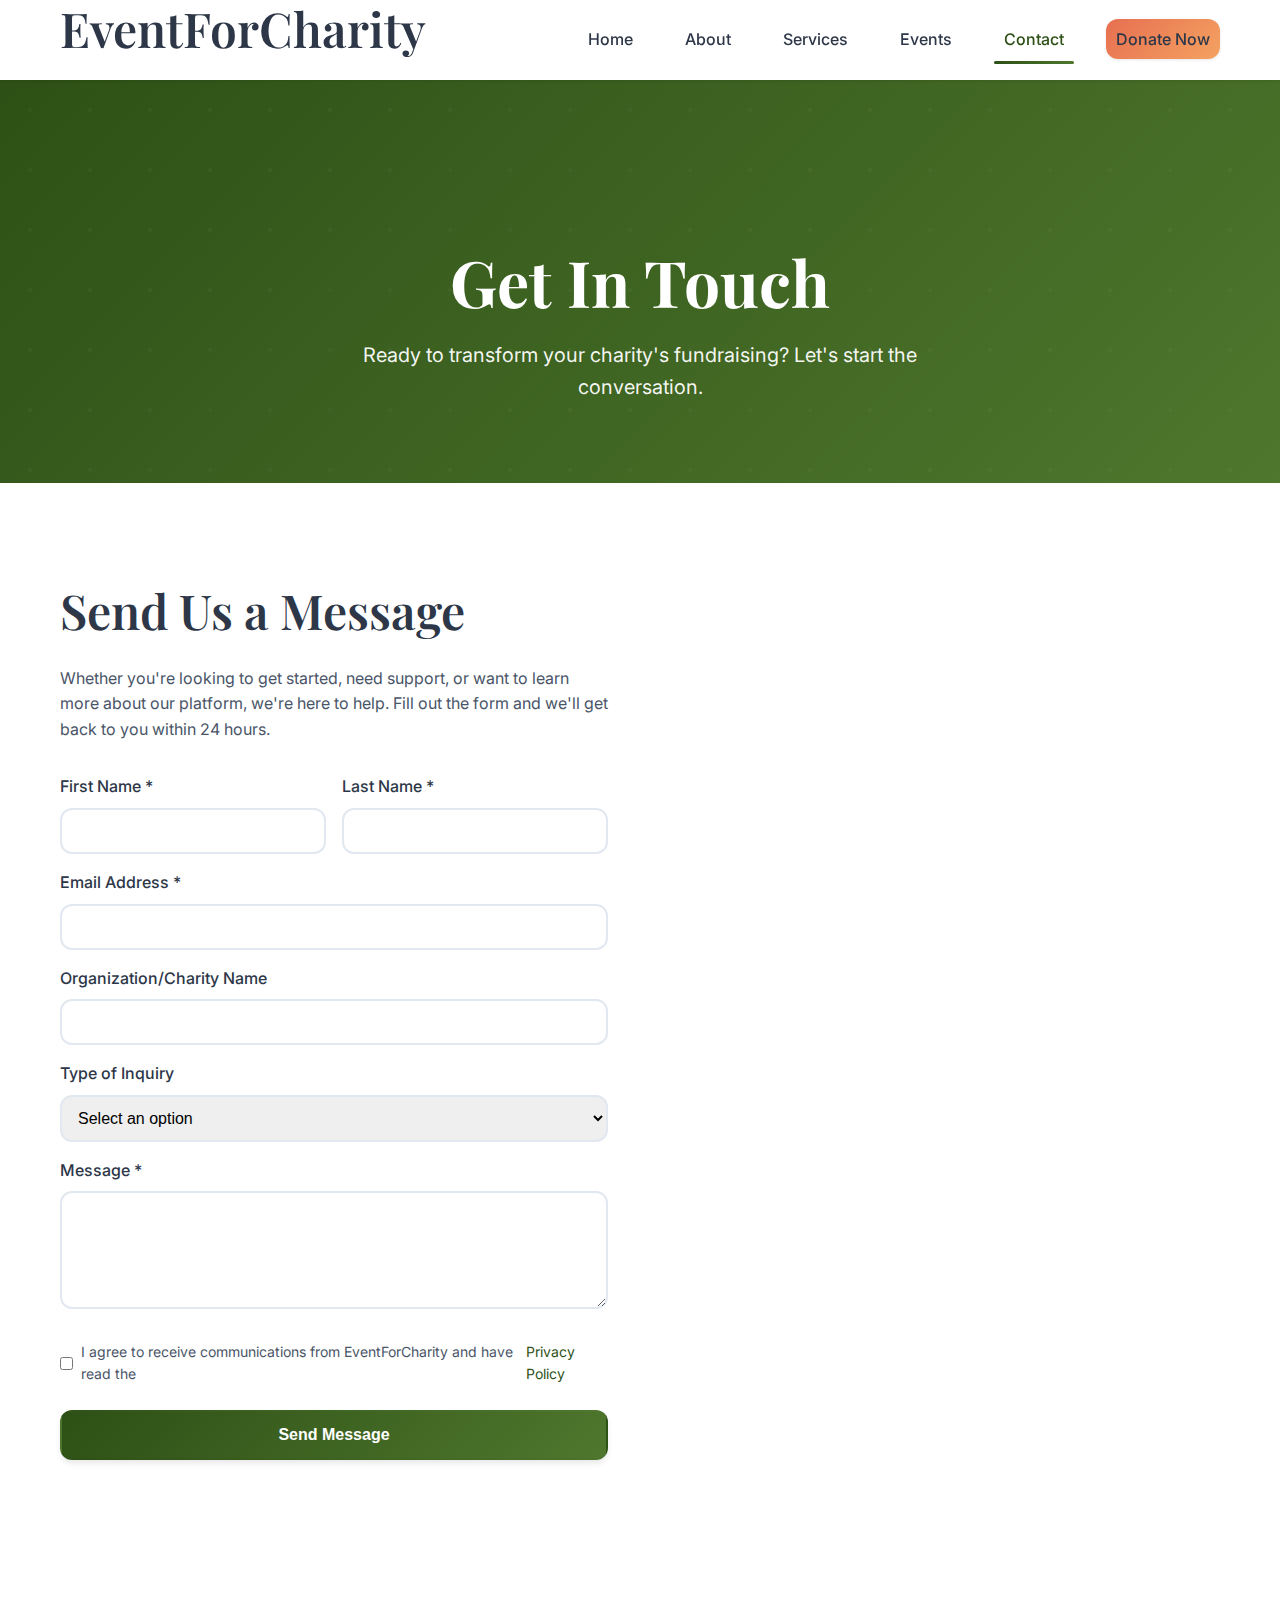
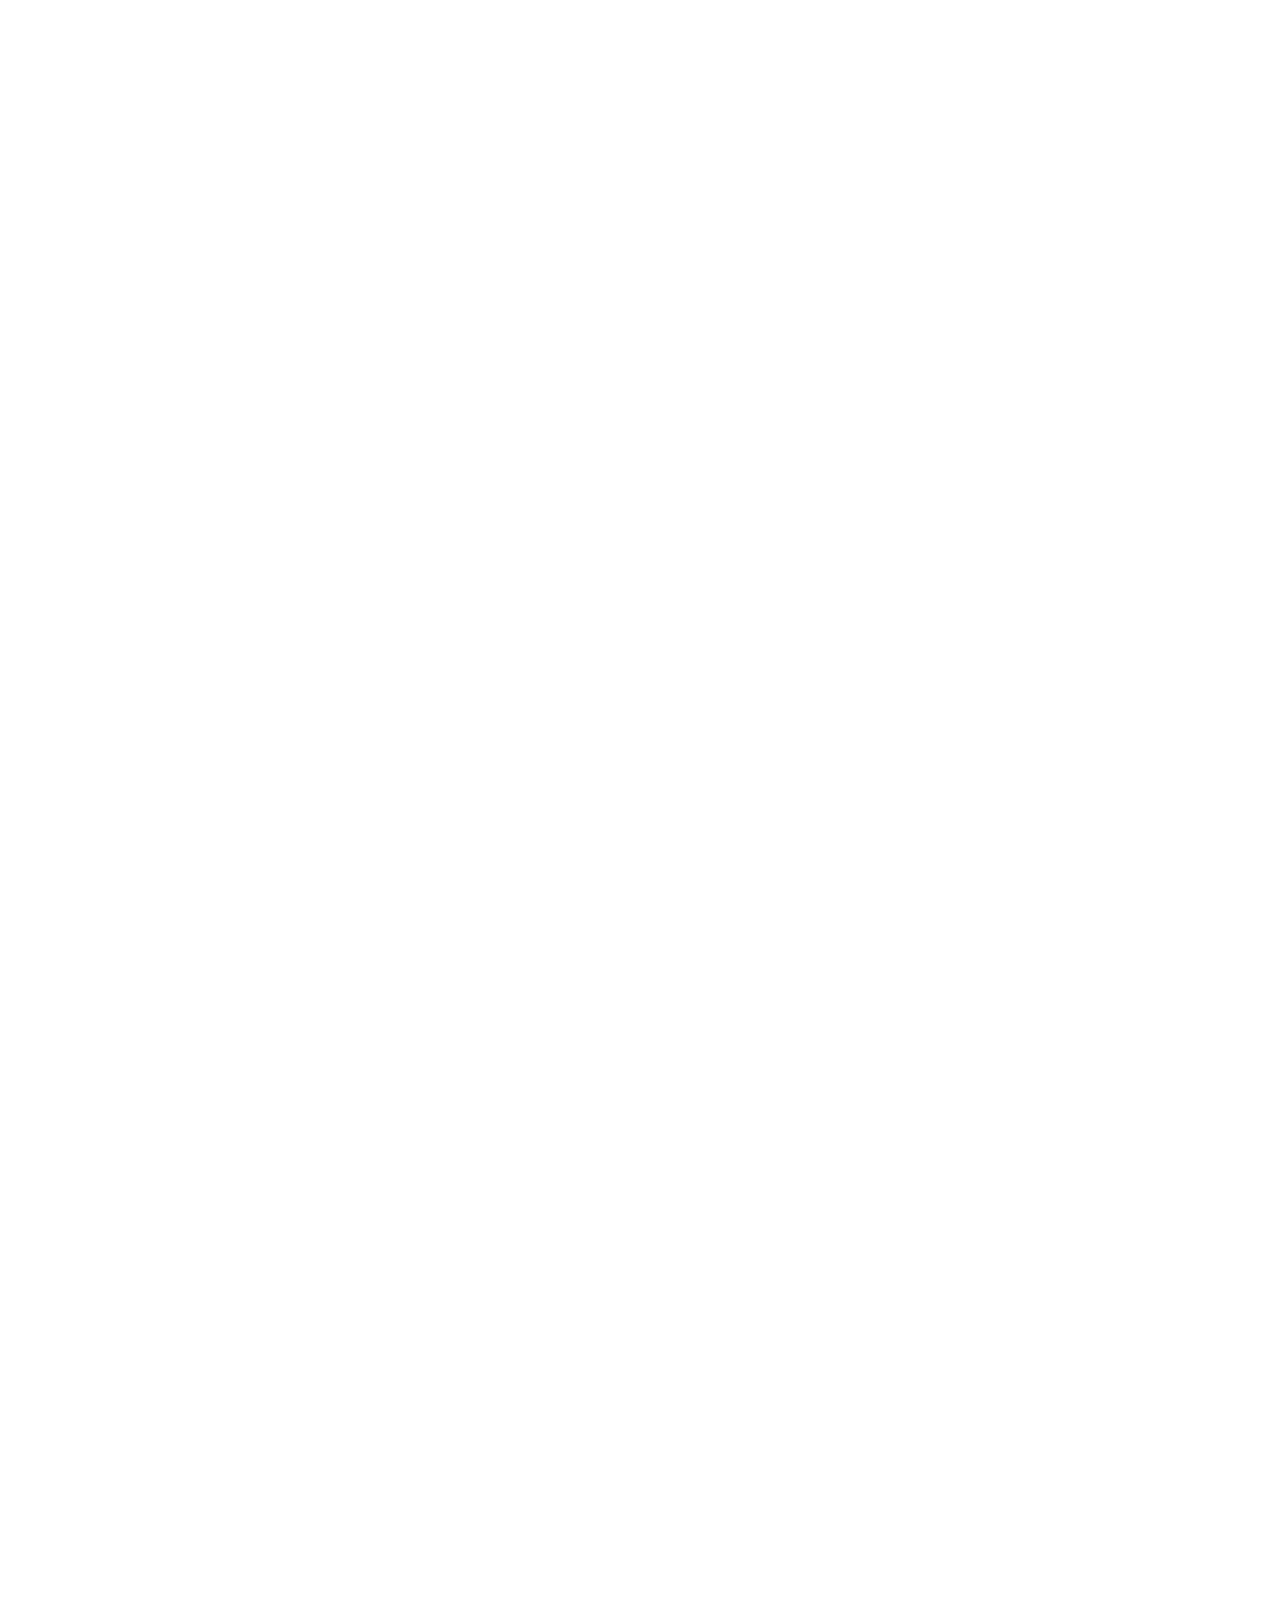
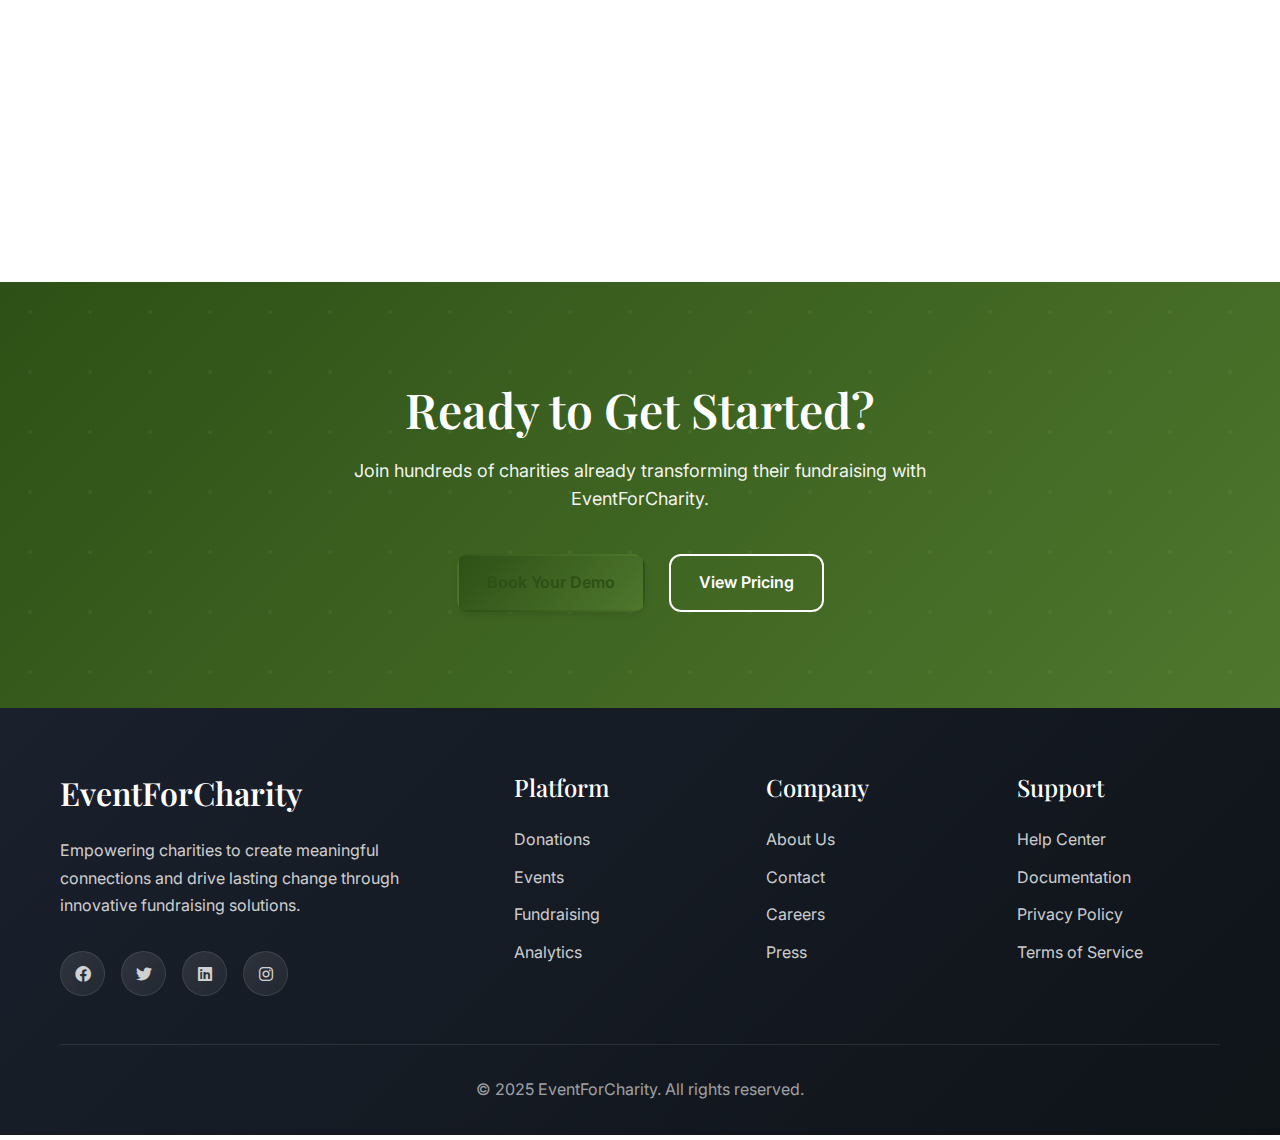
<file: contact.html>
<!DOCTYPE html>
<html lang="en">
<head>
    <meta charset="UTF-8">
    <meta name="viewport" content="width=device-width, initial-scale=1.0">
    <title>Contact Us - EventForCharity</title>
    <link href="https://fonts.googleapis.com/css2?family=Inter:wght@300;400;500;600;700&family=Playfair+Display:wght@400;600;700&display=swap" rel="stylesheet">
    <link rel="stylesheet" href="https://cdnjs.cloudflare.com/ajax/libs/font-awesome/6.0.0/css/all.min.css">
    <link rel="stylesheet" href="styles.css">
</head>
<body>
    <!-- Navigation -->
    <nav class="navbar">
        <div class="nav-container">
            <div class="nav-logo">
                <h2>EventForCharity</h2>
            </div>
            <ul class="nav-menu">
                <li><a href="index.html" class="nav-link">Home</a></li>
                <li><a href="about.html" class="nav-link">About</a></li>
                <li><a href="services.html" class="nav-link">Services</a></li>
                <li><a href="events.html" class="nav-link">Events</a></li>
                <li><a href="contact.html" class="nav-link active">Contact</a></li>
                <li><a href="#donate" class="nav-link btn-donate">Donate Now</a></li>
            </ul>
            <div class="hamburger">
                <span></span>
                <span></span>
                <span></span>
            </div>
        </div>
    </nav>

    <!-- Page Header -->
    <section class="page-header">
        <div class="container">
            <h1>Get In Touch</h1>
            <p>Ready to transform your charity's fundraising? Let's start the conversation.</p>
        </div>
    </section>

    <!-- Main Content -->
    <main class="page-content">
        <div class="container">
            <!-- Contact Form Section -->
            <section class="content-section">
                <div class="two-column">
                    <div>
                        <h2>Send Us a Message</h2>
                        <p>Whether you're looking to get started, need support, or want to learn more about our platform, we're here to help. Fill out the form and we'll get back to you within 24 hours.</p>
                        
                        <form class="contact-form" style="margin-top: 2rem;">
                            <div style="display: grid; grid-template-columns: 1fr 1fr; gap: 1rem; margin-bottom: 1rem;">
                                <div>
                                    <label for="firstName" style="display: block; margin-bottom: 0.5rem; font-weight: 500;">First Name *</label>
                                    <input type="text" id="firstName" name="firstName" required style="width: 100%; padding: 12px; border: 2px solid var(--border-color); border-radius: var(--border-radius); font-size: 16px; transition: var(--transition);">
                                </div>
                                <div>
                                    <label for="lastName" style="display: block; margin-bottom: 0.5rem; font-weight: 500;">Last Name *</label>
                                    <input type="text" id="lastName" name="lastName" required style="width: 100%; padding: 12px; border: 2px solid var(--border-color); border-radius: var(--border-radius); font-size: 16px; transition: var(--transition);">
                                </div>
                            </div>
                            
                            <div style="margin-bottom: 1rem;">
                                <label for="email" style="display: block; margin-bottom: 0.5rem; font-weight: 500;">Email Address *</label>
                                <input type="email" id="email" name="email" required style="width: 100%; padding: 12px; border: 2px solid var(--border-color); border-radius: var(--border-radius); font-size: 16px; transition: var(--transition);">
                            </div>
                            
                            <div style="margin-bottom: 1rem;">
                                <label for="organization" style="display: block; margin-bottom: 0.5rem; font-weight: 500;">Organization/Charity Name</label>
                                <input type="text" id="organization" name="organization" style="width: 100%; padding: 12px; border: 2px solid var(--border-color); border-radius: var(--border-radius); font-size: 16px; transition: var(--transition);">
                            </div>
                            
                            <div style="margin-bottom: 1rem;">
                                <label for="inquiry" style="display: block; margin-bottom: 0.5rem; font-weight: 500;">Type of Inquiry</label>
                                <select id="inquiry" name="inquiry" style="width: 100%; padding: 12px; border: 2px solid var(--border-color); border-radius: var(--border-radius); font-size: 16px; transition: var(--transition);">
                                    <option value="">Select an option</option>
                                    <option value="demo">Request Demo</option>
                                    <option value="pricing">Pricing Information</option>
                                    <option value="support">Technical Support</option>
                                    <option value="partnership">Partnership Opportunity</option>
                                    <option value="general">General Question</option>
                                </select>
                            </div>
                            
                            <div style="margin-bottom: 1.5rem;">
                                <label for="message" style="display: block; margin-bottom: 0.5rem; font-weight: 500;">Message *</label>
                                <textarea id="message" name="message" rows="5" required style="width: 100%; padding: 12px; border: 2px solid var(--border-color); border-radius: var(--border-radius); font-size: 16px; resize: vertical; transition: var(--transition);"></textarea>
                            </div>
                            
                            <div style="margin-bottom: 1.5rem;">
                                <label style="display: flex; align-items: center; gap: 0.5rem; font-size: 14px; color: var(--text-secondary);">
                                    <input type="checkbox" required style="margin: 0;">
                                    I agree to receive communications from EventForCharity and have read the <a href="#" style="color: var(--primary-color);">Privacy Policy</a>
                                </label>
                            </div>
                            
                            <button type="submit" class="btn btn-primary" style="width: 100%;">Send Message</button>
                        </form>
                    </div>
                    
                    <div>
                        <div class="service-card" style="margin-bottom: 2rem;">
                            <h3>Request a Demo</h3>
                            <p>See EventForCharity in action with a personalized demo tailored to your charity's needs.</p>
                            <ul style="margin: 1rem 0; color: var(--text-secondary);">
                                <li>30-minute personalized demonstration</li>
                                <li>See your charity's branding in action</li>
                                <li>Ask questions and get expert advice</li>
                                <li>No commitment required</li>
                            </ul>
                            <a href="#" class="btn btn-outline">Schedule Demo</a>
                        </div>
                        
                        <div class="service-card">
                            <h3>Quick Start Guide</h3>
                            <p>Ready to get started immediately? Download our quick start guide and begin your fundraising transformation today.</p>
                            <a href="#" class="btn btn-outline">Download Guide</a>
                        </div>
                    </div>
                </div>
            </section>

            <!-- Contact Information -->
            <section class="content-section">
                <div class="section-header">
                    <h2>Other Ways to Reach Us</h2>
                    <p>Choose the method that works best for you</p>
                </div>
                <div class="services-grid">
                    <div class="service-card">
                        <div class="service-icon">
                            <i class="fas fa-phone"></i>
                        </div>
                        <h3>Phone Support</h3>
                        <p><strong>+44 (0) 20 7123 4567</strong></p>
                        <p>Monday - Friday: 9:00 AM - 6:00 PM GMT<br>
                        Saturday: 10:00 AM - 4:00 PM GMT</p>
                    </div>
                    
                    <div class="service-card">
                        <div class="service-icon">
                            <i class="fas fa-envelope"></i>
                        </div>
                        <h3>Email Support</h3>
                        <p><strong>hello@eventforcharity.com</strong></p>
                        <p>We typically respond within 4 hours during business hours.</p>
                    </div>
                    
                    <div class="service-card">
                        <div class="service-icon">
                            <i class="fas fa-comments"></i>
                        </div>
                        <h3>Live Chat</h3>
                        <p><strong>Available on our website</strong></p>
                        <p>Get instant help from our support team during business hours.</p>
                    </div>
                    
                    <div class="service-card">
                        <div class="service-icon">
                            <i class="fas fa-map-marker-alt"></i>
                        </div>
                        <h3>Office Address</h3>
                        <p><strong>EventForCharity HQ</strong><br>
                        123 Charity Lane<br>
                        London, EC1A 1BB<br>
                        United Kingdom</p>
                    </div>
                </div>
            </section>

            <!-- FAQ Section -->
            <section class="content-section">
                <div class="section-header">
                    <h2>Frequently Asked Questions</h2>
                    <p>Quick answers to common questions</p>
                </div>
                <div class="two-column">
                    <div>
                        <div class="service-card" style="margin-bottom: 1.5rem;">
                            <h4>How quickly can we get started?</h4>
                            <p>Most charities can be up and running within 1-2 weeks. Our onboarding team will guide you through every step of the process.</p>
                        </div>
                        
                        <div class="service-card" style="margin-bottom: 1.5rem;">
                            <h4>What are your fees?</h4>
                            <p>We offer transparent pricing starting at 2.9% + 30p per transaction. No setup fees, no monthly charges, and no hidden costs.</p>
                        </div>
                        
                        <div class="service-card">
                            <h4>Do you provide training?</h4>
                            <p>Yes! We provide comprehensive training for your team, plus ongoing support and regular webinars to help you maximize your success.</p>
                        </div>
                    </div>
                    
                    <div>
                        <div class="service-card" style="margin-bottom: 1.5rem;">
                            <h4>Can we customize the platform?</h4>
                            <p>Absolutely. Our platform is designed to reflect your charity's unique brand, colors, and messaging throughout the donor journey.</p>
                        </div>
                        
                        <div class="service-card" style="margin-bottom: 1.5rem;">
                            <h4>Is my data secure?</h4>
                            <p>Security is our top priority. We use bank-level encryption and are fully PCI DSS compliant to protect your donors' information.</p>
                        </div>
                        
                        <div class="service-card">
                            <h4>Do you integrate with other systems?</h4>
                            <p>Yes, we integrate with most major CRM systems, email platforms, and accounting software to streamline your operations.</p>
                        </div>
                    </div>
                </div>
            </section>

            <!-- Team Contact -->
            <section class="content-section">
                <div class="section-header">
                    <h2>Meet Our Team</h2>
                    <p>The people behind EventForCharity are here to help you succeed</p>
                </div>
                <div class="testimonials-grid">
                    <div class="testimonial-card">
                        <div class="testimonial-content">
                            <h4>Sarah Mitchell - CEO</h4>
                            <p><strong>sarah@eventforcharity.com</strong></p>
                            <p>Strategic partnerships, enterprise solutions, and platform vision. Sarah loves helping charities think big about their digital future.</p>
                        </div>
                    </div>
                    <div class="testimonial-card">
                        <div class="testimonial-content">
                            <h4>David Thompson - Head of Sales</h4>
                            <p><strong>david@eventforcharity.com</strong></p>
                            <p>Platform demos, pricing discussions, and getting you started. David makes the onboarding process smooth and straightforward.</p>
                        </div>
                    </div>
                    <div class="testimonial-card">
                        <div class="testimonial-content">
                            <h4>Lisa Patel - Customer Success</h4>
                            <p><strong>lisa@eventforcharity.com</strong></p>
                            <p>Ongoing support, training, and optimization. Lisa ensures you get the most out of your EventForCharity experience.</p>
                        </div>
                    </div>
                </div>
            </section>
        </div>
    </main>

    <!-- Call to Action -->
    <section class="cta-section">
        <div class="container">
            <div class="cta-content">
                <h2>Ready to Get Started?</h2>
                <p>Join hundreds of charities already transforming their fundraising with EventForCharity.</p>
                <div class="cta-actions">
                    <a href="#" class="btn btn-primary">Book Your Demo</a>
                    <a href="services.html" class="btn btn-outline">View Pricing</a>
                </div>
            </div>
        </div>
    </section>

    <!-- Footer -->
    <footer class="footer">
        <div class="container">
            <div class="footer-content">
                <div class="footer-section">
                    <h3>EventForCharity</h3>
                    <p>Empowering charities to create meaningful connections and drive lasting change through innovative fundraising solutions.</p>
                    <div class="social-links">
                        <a href="#"><i class="fab fa-facebook"></i></a>
                        <a href="#"><i class="fab fa-twitter"></i></a>
                        <a href="#"><i class="fab fa-linkedin"></i></a>
                        <a href="#"><i class="fab fa-instagram"></i></a>
                    </div>
                </div>
                <div class="footer-section">
                    <h4>Platform</h4>
                    <ul>
                        <li><a href="services.html">Donations</a></li>
                        <li><a href="services.html">Events</a></li>
                        <li><a href="services.html">Fundraising</a></li>
                        <li><a href="services.html">Analytics</a></li>
                    </ul>
                </div>
                <div class="footer-section">
                    <h4>Company</h4>
                    <ul>
                        <li><a href="about.html">About Us</a></li>
                        <li><a href="contact.html">Contact</a></li>
                        <li><a href="#">Careers</a></li>
                        <li><a href="#">Press</a></li>
                    </ul>
                </div>
                <div class="footer-section">
                    <h4>Support</h4>
                    <ul>
                        <li><a href="#">Help Center</a></li>
                        <li><a href="#">Documentation</a></li>
                        <li><a href="#">Privacy Policy</a></li>
                        <li><a href="#">Terms of Service</a></li>
                    </ul>
                </div>
            </div>
            <div class="footer-bottom">
                <p>&copy; 2025 EventForCharity. All rights reserved.</p>
            </div>
        </div>
    </footer>

    <!-- Form Styling -->
    <style>
        .contact-form input:focus,
        .contact-form textarea:focus,
        .contact-form select:focus {
            border-color: var(--primary-color);
            outline: none;
            box-shadow: 0 0 0 3px rgba(45, 80, 22, 0.1);
        }
        
        .contact-form input:invalid,
        .contact-form textarea:invalid {
            border-color: var(--error-color);
        }
        
        .contact-form input:valid,
        .contact-form textarea:valid {
            border-color: var(--success-color);
        }
        
        @media (max-width: 768px) {
            .contact-form > div:first-child {
                grid-template-columns: 1fr !important;
            }
        }
    </style>
</body>
</html>
</file>
<file: styles.css>
/* CSS Custom Properties */
:root {
    --primary-color: #2d5016;
    --secondary-color: #f4a261;
    --accent-color: #e76f51;
    --success-color: #4f772d;
    --warning-color: #f4a261;
    --error-color: #e63946;
    
    --text-primary: #2d3748;
    --text-secondary: #4a5568;
    --text-light: #718096;
    --text-white: #ffffff;
    
    --bg-primary: #ffffff;
    --bg-secondary: #f7fafc;
    --bg-dark: #1a202c;
    
    --border-color: #e2e8f0;
    --shadow-sm: 0 1px 3px 0 rgba(0, 0, 0, 0.1);
    --shadow-md: 0 4px 6px -1px rgba(0, 0, 0, 0.1);
    --shadow-lg: 0 10px 15px -3px rgba(0, 0, 0, 0.1);
    --shadow-xl: 0 20px 25px -5px rgba(0, 0, 0, 0.1);
    
    --font-primary: 'Inter', sans-serif;
    --font-heading: 'Playfair Display', serif;
    
    --container-max: 1200px;
    --border-radius: 12px;
    --border-radius-lg: 20px;
    --transition: all 0.3s cubic-bezier(0.4, 0, 0.2, 1);
}

/* Reset and Base Styles */
* {
    margin: 0;
    padding: 0;
    box-sizing: border-box;
}

html {
    scroll-behavior: smooth;
}

body {
    font-family: var(--font-primary);
    font-size: 16px;
    line-height: 1.6;
    color: var(--text-primary);
    background-color: var(--bg-primary);
    overflow-x: hidden;
}

body.menu-open {
    overflow: hidden;
}

.container {
    max-width: var(--container-max);
    margin: 0 auto;
    padding: 0 20px;
}

/* Typography */
h1, h2, h3, h4, h5, h6 {
    font-family: var(--font-heading);
    line-height: 1.3;
    margin-bottom: 0.5em;
}

h1 { font-size: clamp(2.5rem, 5vw, 4rem); font-weight: 700; }
h2 { font-size: clamp(2rem, 4vw, 3rem); font-weight: 600; }
h3 { font-size: clamp(1.5rem, 3vw, 2rem); font-weight: 600; }
h4 { font-size: clamp(1.25rem, 2.5vw, 1.5rem); font-weight: 500; }
h5 { font-size: 1.25rem; font-weight: 500; }
h6 { font-size: 1rem; font-weight: 500; }

p {
    margin-bottom: 1em;
    color: var(--text-secondary);
}

a {
    text-decoration: none;
    color: var(--primary-color);
    transition: var(--transition);
}

a:hover {
    color: var(--accent-color);
}

/* Logo Styles */
.logo-img {
    height: 110px;
    width: auto;
    transition: var(--transition);
}

.logo-img:hover {
    transform: scale(1.05);
}

.footer-logo {
    margin-bottom: 1rem;
}

.footer-logo-img {
    height: 110px;
    width: auto;
    filter: brightness(0) invert(1);
}

/* Buttons */
.btn {
    display: inline-block;
    padding: 14px 28px;
    border-radius: var(--border-radius);
    font-weight: 600;
    text-align: center;
    text-decoration: none;
    transition: var(--transition);
    border: 2px solid transparent;
    cursor: pointer;
    font-size: 16px;
    position: relative;
    overflow: hidden;
}

.btn::before {
    content: '';
    position: absolute;
    top: 0;
    left: -100%;
    width: 100%;
    height: 100%;
    background: linear-gradient(90deg, transparent, rgba(255,255,255,0.2), transparent);
    transition: left 0.5s;
}

.btn:hover::before {
    left: 100%;
}

.btn-primary {
    background: linear-gradient(135deg, var(--primary-color), var(--success-color));
    color: var(--text-white);
    box-shadow: var(--shadow-md);
}

.btn-primary:hover {
    transform: translateY(-3px);
    box-shadow: var(--shadow-xl);
}

.btn-secondary {
    background: linear-gradient(135deg, var(--secondary-color), var(--accent-color));
    color: var(--text-white);
    box-shadow: var(--shadow-md);
}

.btn-secondary:hover {
    transform: translateY(-3px);
    box-shadow: var(--shadow-xl);
}

.btn-outline {
    background-color: transparent;
    color: var(--primary-color);
    border-color: var(--primary-color);
}

.btn-outline:hover {
    background-color: var(--primary-color);
    color: var(--text-white);
    transform: translateY(-2px);
}

.btn-donate {
    background: linear-gradient(135deg, var(--accent-color), var(--warning-color));
    color: var(--text-white);
    padding: 12px 24px;
    border-radius: var(--border-radius);
    font-weight: 600;
    box-shadow: var(--shadow-sm);
}

.btn-donate:hover {
    transform: translateY(-2px);
    box-shadow: var(--shadow-md);
}

/* Navigation */
.navbar {
    background-color: rgba(255, 255, 255, 0.95);
    backdrop-filter: blur(10px);
    box-shadow: var(--shadow-sm);
    position: fixed;
    top: 0;
    width: 100%;
    z-index: 1000;
    transition: var(--transition);
}

.nav-container {
    max-width: var(--container-max);
    margin: 0 auto;
    padding: 0 20px;
    display: flex;
    justify-content: space-between;
    align-items: center;
    height: 80px;
}

.nav-logo a {
    display: block;
}

.nav-menu {
    display: flex;
    list-style: none;
    align-items: center;
    gap: 2rem;
}

.nav-link {
    color: var(--text-primary);
    font-weight: 500;
    transition: var(--transition);
    position: relative;
    padding: 10px 10px;
}

.nav-link:hover,
.nav-link.active {
    color: var(--primary-color);
}

.nav-link.active::after {
    content: '';
    position: absolute;
    bottom: -5px;
    left: 0;
    right: 0;
    height: 3px;
    background: linear-gradient(90deg, var(--primary-color), var(--success-color));
    border-radius: 2px;
}

.hamburger {
    display: none;
    flex-direction: column;
    cursor: pointer;
    padding: 5px;
    z-index: 1001;
}

.hamburger span {
    width: 25px;
    height: 3px;
    background-color: var(--text-primary);
    margin: 3px 0;
    transition: var(--transition);
    border-radius: 2px;
}

/* Hamburger Animation */
.hamburger.active span:nth-child(1) {
    transform: rotate(-45deg) translate(-5px, 6px);
}

.hamburger.active span:nth-child(2) {
    opacity: 0;
}

.hamburger.active span:nth-child(3) {
    transform: rotate(45deg) translate(-5px, -6px);
}

/* Mobile Menu Styles */
@media (max-width: 768px) {
    .hamburger {
        display: flex;
    }
    
    .nav-menu {
        position: fixed;
        left: -100%;
        top: 80px;
        flex-direction: column;
        background-color: var(--bg-primary);
        width: 100%;
        text-align: center;
        transition: 0.3s;
        box-shadow: var(--shadow-lg);
        padding: 2rem 0;
        z-index: 999;
        height: calc(100vh - 80px);
        overflow-y: auto;
    }
    
    .nav-menu.active {
        left: 0;
    }
    
    .nav-menu li {
        margin: 1.5rem 0;
    }
    
    .nav-link {
        font-size: 1.2rem;
        padding: 1rem;
        display: block;
        width: 100%;
    }
    
    .btn-donate {
        margin-top: 1rem;
        display: inline-block;
    }
    
    .logo-img { 
        height: 10px;
    }
}

/* Hero Section */
.hero {
    position: relative;
    height: 100vh;
    display: flex;
    align-items: center;
    overflow: hidden;
    margin-top: 80px;
}

.hero-background {
    position: absolute;
    top: 0;
    left: 0;
    width: 100%;
    height: 100%;
    z-index: -2;
    filter:brightness(0.5)
}

.hero-image {
    width: 100%;
    height: 100%;
    object-fit: cover;
    /* filter: brightness(0.4); */
}

.hero-overlay {
    position: absolute;
    top: 0;
    left: 0;
    width: 100%;
    height: 100%;
    background: linear-gradient(135deg, rgba(45, 80, 22, 0.85) 0%, rgba(79, 119, 45, 0.7) 100%);
    z-index: -1;
}

.hero-content {
    position: relative;
    z-index: 1;
    width: 100%;
    animation: fadeInUp 1s ease-out;
}

@keyframes fadeInUp {
    from {
        opacity: 0;
        transform: translateY(30px);
    }
    to {
        opacity: 1;
        transform: translateY(0);
    }
}

.hero-title {
    color: var(--text-white);
    margin-bottom: 1.5rem;
    max-width: 900px;
    text-shadow: 0 2px 4px rgba(0,0,0,0.3);
}

.hero-subtitle {
    color: rgba(255, 255, 255, 0.95);
    font-size: clamp(1.125rem, 2vw, 1.375rem);
    margin-bottom: 2.5rem;
    max-width: 700px;
    text-shadow: 0 1px 2px rgba(0,0,0,0.2);
}

.hero-actions {
    display: flex;
    gap: 1.5rem;
    flex-wrap: wrap;
}

/* Section Headers */
.section-header {
    text-align: center;
    margin-bottom: 4rem;
    animation: fadeInUp 0.8s ease-out;
}

.section-header h2 {
    color: var(--text-primary);
    margin-bottom: 1rem;
    position: relative;
}

.section-header h2::after {
    content: '';
    position: absolute;
    bottom: -10px;
    left: 50%;
    transform: translateX(-50%);
    width: 60px;
    height: 4px;
    background: linear-gradient(90deg, var(--primary-color), var(--success-color));
    border-radius: 2px;
}

.section-header p {
    font-size: 1.125rem;
    color: var(--text-secondary);
    max-width: 600px;
    margin: 0 auto;
}

/* Services Overview */
.services-overview {
    padding: 6rem 0;
    background: linear-gradient(135deg, var(--bg-secondary) 0%, rgba(244, 162, 97, 0.05) 100%);
}

.services-grid {
    display: grid;
    grid-template-columns: repeat(4, 1fr);
    gap: 2rem;
}

.service-card {
    background-color: var(--bg-primary);
    border-radius: var(--border-radius-lg);
    box-shadow: var(--shadow-sm);
    transition: var(--transition);
    overflow: hidden;
    position: relative;
    height: 100%;
    display: flex;
    flex-direction: column;
}

.service-card::before {
    content: '';
    position: absolute;
    top: 0;
    left: 0;
    right: 0;
    height: 4px;
    background: linear-gradient(90deg, var(--primary-color), var(--success-color));
    transform: scaleX(0);
    transition: transform 0.3s ease;
}

.service-card:hover::before {
    transform: scaleX(1);
}

.service-card:hover {
    transform: translateY(-8px);
    box-shadow: var(--shadow-xl);
}

.service-image {
    height: 200px;
    overflow: hidden;
}

.service-image img {
    width: 100%;
    height: 100%;
    object-fit: cover;
    transition: var(--transition);
}

.service-card:hover .service-image img {
    transform: scale(1.05);
}

.service-content {
    padding: 2rem;
    flex: 1;
    display: flex;
    flex-direction: column;
    text-align: center;
}

.service-icon {
    width: 70px;
    height: 70px;
    background: linear-gradient(135deg, var(--primary-color), var(--success-color));
    border-radius: 50%;
    display: flex;
    align-items: center;
    justify-content: center;
    margin: 0 auto 1.5rem;
    position: relative;
    overflow: hidden;
}

.service-icon::before {
    content: '';
    position: absolute;
    top: -50%;
    left: -50%;
    width: 200%;
    height: 200%;
    background: linear-gradient(45deg, transparent, rgba(255,255,255,0.1), transparent);
    transform: rotate(45deg);
    transition: var(--transition);
}

.service-card:hover .service-icon::before {
    animation: shimmer 0.6s ease-in-out;
}

@keyframes shimmer {
    0% { transform: translateX(-100%) translateY(-100%) rotate(45deg); }
    100% { transform: translateX(100%) translateY(100%) rotate(45deg); }
}

.service-icon i {
    font-size: 1.8rem;
    color: var(--text-white);
    z-index: 1;
}

.service-card h3 {
    color: var(--text-primary);
    margin-bottom: 1rem;
}

.service-card p {
    margin-bottom: 1.5rem;
    flex: 1;
}

.service-link {
    color: var(--primary-color);
    font-weight: 600;
    text-decoration: none;
    display: inline-flex;
    align-items: center;
    gap: 0.5rem;
    transition: var(--transition);
    margin-top: auto;
}

.service-link:hover {
    color: var(--accent-color);
    transform: translateX(5px);
}

/* Impact Section */
.impact-section {
    padding: 6rem 0;
    background-color: var(--bg-primary);
}

.impact-content {
    display: grid;
    grid-template-columns: 1fr 1fr;
    gap: 4rem;
    align-items: center;
}

.impact-text h2 {
    color: var(--text-primary);
    margin-bottom: 1.5rem;
}

.impact-text p {
    font-size: 1.125rem;
    margin-bottom: 2.5rem;
}

.impact-stats {
    display: grid;
    grid-template-columns: repeat(3, 1fr);
    gap: 2rem;
}

.stat {
    text-align: center;
    padding: 1.5rem;
    background: linear-gradient(135deg, rgba(45, 80, 22, 0.05), rgba(79, 119, 45, 0.05));
    border-radius: var(--border-radius);
    transition: var(--transition);
}

.stat:hover {
    transform: translateY(-5px);
    box-shadow: var(--shadow-md);
}

.stat h3 {
    color: var(--primary-color);
    font-size: 2.5rem;
    margin-bottom: 0.5rem;
    font-weight: 700;
}

.stat p {
    color: var(--text-secondary);
    font-weight: 600;
    margin: 0;
    text-transform: uppercase;
    letter-spacing: 1px;
    font-size: 0.875rem;
}

.impact-image {
    border-radius: var(--border-radius-lg);
    overflow: hidden;
    box-shadow: var(--shadow-lg);
    position: relative;
}

.impact-image::before {
    content: '';
    position: absolute;
    top: 0;
    left: 0;
    right: 0;
    bottom: 0;
    background: linear-gradient(135deg, rgba(45, 80, 22, 0.1), transparent);
    z-index: 1;
}

.impact-image img {
    width: 100%;
    height: 100%;
    object-fit: cover;
    transition: var(--transition);
}

.impact-image:hover img {
    transform: scale(1.05);
}

/* Testimonials */
.testimonials {
    padding: 6rem 0;
    background: linear-gradient(135deg, var(--bg-secondary) 0%, rgba(244, 162, 97, 0.08) 100%);
}

.testimonials-grid {
    display: grid;
    grid-template-columns: repeat(auto-fit, minmax(350px, 1fr));
    gap: 2rem;
}

.testimonial-card {
    background-color: var(--bg-primary);
    padding: 2.5rem;
    border-radius: var(--border-radius-lg);
    box-shadow: var(--shadow-md);
    transition: var(--transition);
    position: relative;
    overflow: hidden;
}

.testimonial-card::before {
    content: '"';
    position: absolute;
    top: -10px;
    left: 20px;
    font-size: 6rem;
    color: var(--primary-color);
    opacity: 0.1;
    font-family: var(--font-heading);
}

.testimonial-card:hover {
    transform: translateY(-5px);
    box-shadow: var(--shadow-xl);
}

.testimonial-content {
    margin-bottom: 2rem;
}

.testimonial-content p {
    font-style: italic;
    font-size: 1.125rem;
    color: var(--text-secondary);
    line-height: 1.7;
}

.testimonial-author {
    display: flex;
    align-items: center;
    gap: 1rem;
}

.author-avatar {
    width: 60px;
    height: 60px;
    border-radius: 50%;
    overflow: hidden;
    border: 3px solid var(--primary-color);
}

.author-avatar img {
    width: 100%;
    height: 100%;
    object-fit: cover;
}

.author-info h4 {
    color: var(--text-primary);
    margin: 0;
    font-size: 1.125rem;
}

.author-info p {
    color: var(--text-light);
    margin: 0;
    font-size: 0.875rem;
}

/* Call to Action */
.cta-section {
    padding: 6rem 0;
    background: linear-gradient(135deg, var(--primary-color) 0%, var(--success-color) 100%);
    text-align: center;
    position: relative;
    overflow: hidden;
}

.cta-section::before {
    content: '';
    position: absolute;
    top: 0;
    left: 0;
    right: 0;
    bottom: 0;
    background: url("data:image/svg+xml,%3Csvg width='60' height='60' viewBox='0 0 60 60' xmlns='http://www.w3.org/2000/svg'%3E%3Cg fill='none' fill-rule='evenodd'%3E%3Cg fill='%23ffffff' fill-opacity='0.05'%3E%3Ccircle cx='30' cy='30' r='2'/%3E%3C/g%3E%3C/g%3E%3C/svg%3E") repeat;
}

.cta-content {
    position: relative;
    z-index: 1;
}

.cta-content h2 {
    color: var(--text-white);
    margin-bottom: 1rem;
}

.cta-content p {
    color: rgba(255, 255, 255, 0.95);
    font-size: 1.125rem;
    margin-bottom: 2.5rem;
    max-width: 600px;
    margin-left: auto;
    margin-right: auto;
}

.cta-actions {
    display: flex;
    gap: 1.5rem;
    justify-content: center;
    flex-wrap: wrap;
}

.cta-actions .btn-primary {
    background-color: var(--text-white);
    color: var(--primary-color);
}

.cta-actions .btn-primary:hover {
    background-color: var(--secondary-color);
    transform: translateY(-3px);
}

.cta-actions .btn-outline {
    border-color: var(--text-white);
    color: var(--text-white);
}

.cta-actions .btn-outline:hover {
    background-color: var(--text-white);
    color: var(--primary-color);
}

/* Partners */
.partners {
    padding: 4rem 0;
    background-color: var(--bg-secondary);
    text-align: center;
}

.partners h3 {
    color: var(--text-light);
    font-weight: 500;
    margin-bottom: 2.5rem;
    text-transform: uppercase;
    letter-spacing: 2px;
    font-size: 1rem;
}

.partners-grid {
    display: grid;
    grid-template-columns: repeat(auto-fit, minmax(180px, 1fr));
    gap: 2rem;
    align-items: center;
}

.partner-logo {
    color: var(--text-light);
    font-weight: 600;
    padding: 1.5rem;
    border-radius: var(--border-radius);
    background-color: var(--bg-primary);
    transition: var(--transition);
    border: 2px solid transparent;
}

.partner-logo:hover {
    color: var(--primary-color);
    transform: translateY(-3px);
    border-color: var(--primary-color);
    box-shadow: var(--shadow-md);
}

/* Footer */
.footer {
    background: linear-gradient(135deg, var(--bg-dark) 0%, #0f1419 100%);
    color: var(--text-white);
    padding: 4rem 0 2rem;
}

.footer-content {
    display: grid;
    grid-template-columns: 2fr 1fr 1fr 1fr;
    gap: 3rem;
    margin-bottom: 3rem;
}

.footer-section h3,
.footer-section h4 {
    color: var(--text-white);
    margin-bottom: 1.5rem;
}

.footer-section p {
    color: rgba(255, 255, 255, 0.8);
    margin-bottom: 2rem;
    line-height: 1.7;
}

.footer-section ul {
    list-style: none;
}

.footer-section li {
    margin-bottom: 0.75rem;
}

.footer-section a {
    color: rgba(255, 255, 255, 0.8);
    transition: var(--transition);
}

.footer-section a:hover {
    color: var(--secondary-color);
    transform: translateX(5px);
}

.social-links {
    display: flex;
    gap: 1rem;
}

.social-links a {
    width: 45px;
    height: 45px;
    background: linear-gradient(135deg, rgba(255, 255, 255, 0.1), rgba(255, 255, 255, 0.05));
    display: flex;
    align-items: center;
    justify-content: center;
    border-radius: 50%;
    transition: var(--transition);
    border: 1px solid rgba(255, 255, 255, 0.1);
}

.social-links a:hover {
    background: linear-gradient(135deg, var(--secondary-color), var(--accent-color));
    color: var(--text-white);
    transform: translateY(-3px);
    box-shadow: var(--shadow-md);
}

.footer-bottom {
    border-top: 1px solid rgba(255, 255, 255, 0.1);
    padding-top: 2rem;
    text-align: center;
}

.footer-bottom p {
    color: rgba(255, 255, 255, 0.6);
    margin: 0;
}

/* Page-specific styles */
.page-header {
    background: linear-gradient(135deg, var(--primary-color) 0%, var(--success-color) 100%);
    padding: 10rem 0 5rem;
    text-align: center;
    margin-top: 80px;
    position: relative;
    overflow: hidden;
}

.page-header::before {
    content: '';
    position: absolute;
    top: 0;
    left: 0;
    right: 0;
    bottom: 0;
    background: url("data:image/svg+xml,%3Csvg width='60' height='60' viewBox='0 0 60 60' xmlns='http://www.w3.org/2000/svg'%3E%3Cg fill='none' fill-rule='evenodd'%3E%3Cg fill='%23ffffff' fill-opacity='0.03'%3E%3Ccircle cx='30' cy='30' r='2'/%3E%3C/g%3E%3C/g%3E%3C/svg%3E") repeat;
}

.page-header h1 {
    color: var(--text-white);
    margin-bottom: 1rem;
    position: relative;
    z-index: 1;
}

.page-header p {
    color: rgba(255, 255, 255, 0.95);
    font-size: 1.25rem;
    max-width: 600px;
    margin: 0 auto;
    position: relative;
    z-index: 1;
}

.page-content {
    padding: 6rem 0;
}

.content-section {
    margin-bottom: 5rem;
}


.two-column {
    display: grid;
    grid-template-columns: 1fr 1fr;
    gap: 4rem;
    align-items: center;
}

/* Form Styles */
.contact-form input:focus,
.contact-form textarea:focus,
.contact-form select:focus {
    border-color: var(--primary-color);
    outline: none;
    box-shadow: 0 0 0 3px rgba(45, 80, 22, 0.1);
}

.contact-form input:invalid,
.contact-form textarea:invalid {
    border-color: var(--error-color);
}

.contact-form input:valid,
.contact-form textarea:valid {
    border-color: var(--success-color);
}

/* Responsive Design */
@media (max-width: 1200px) {
    .services-grid {
        grid-template-columns: repeat(2, 1fr);
        gap: 2rem;
    }
}

@media (max-width: 768px) {
    .hero {
        height: 80vh;
        margin-top: 80px;
    }
    
    .hero-title {
        font-size: 2.5rem;
    }
    
    .hero-subtitle {
        font-size: 1.125rem;
    }
    
    .hero-actions {
        justify-content: center;
    }
    
    .services-grid {
        grid-template-columns: 1fr;
        gap: 2rem;
    }
    
    .impact-content {
        grid-template-columns: 1fr;
        gap: 3rem;
    }
    
    .impact-stats {
        grid-template-columns: repeat(3, 1fr);
        gap: 1rem;
    }
    
    .stat h3 {
        font-size: 2rem;
    }
    
    .testimonials-grid {
        grid-template-columns: 1fr;
    }
    
    .footer-content {
        grid-template-columns: 1fr;
        gap: 2rem;
    }
    
    .cta-actions {
        flex-direction: column;
        align-items: center;
    }
    
    .partners-grid {
        grid-template-columns: repeat(2, 1fr);
    }
    
    .two-column {
        grid-template-columns: 1fr;
        gap: 2rem;
    }
    
    .page-header {
        padding: 8rem 0 4rem;
    }
}

@media (max-width: 480px) {
    .container {
        padding: 0 15px;
    }
    
    .hero-title {
        font-size: 2rem;
    }
    
    h2 {
        font-size: 2rem;
    }
    
    .impact-stats {
        grid-template-columns: 1fr;
        gap: 1.5rem;
    }
    
    .btn {
        padding: 12px 24px;
        font-size: 14px;
    }
    
    .service-content {
        padding: 1.5rem;
    }
    
    .testimonial-card {
        padding: 2rem;
    }
    
    .partners-grid {
        grid-template-columns: 1fr;
    }
    
    .logo-img {
        height: 35px;
    }
    
    .nav-container {
        padding: 0 15px;
    }
}

/* Animation Classes */
.fade-in {
    animation: fadeIn 0.8s ease-out;
}

@keyframes fadeIn {
    from { opacity: 0; }
    to { opacity: 1; }
}

.slide-up {
    animation: slideUp 0.8s ease-out;
}

@keyframes slideUp {
    from {
        opacity: 0;
        transform: translateY(30px);
    }
    to {
        opacity: 1;
        transform: translateY(0);
    }
}

/* Loading States */
.loading {
    opacity: 0.7;
    pointer-events: none;
}

/* Focus States for Accessibility */
.btn:focus,
.nav-link:focus,
a:focus {
    outline: 2px solid var(--primary-color);
    outline-offset: 2px;
}

/* Print Styles */
@media print {
    .navbar,
    .footer,
    .cta-section {
        display: none;
    }
    
    .hero {
        height: auto;
        margin-top: 0;
    }
    
    * {
        box-shadow: none !important;
    }
}

/* Additional Mobile Menu Fixes */
@media (max-width: 768px) {
    .navbar.scrolled {
        background-color: rgba(255, 255, 255, 0.98);
        backdrop-filter: blur(15px);
    }
    
    .nav-menu.active {
        background-color: rgba(255, 255, 255, 0.98);
        backdrop-filter: blur(15px);
    }
}

/* Service Card Opacity Fix */
.service-card,
.testimonial-card,
.stat,
.section-header {
    opacity: 0;
    transform: translateY(30px);
    transition: var(--transition);
}

.service-card.fade-in,
.testimonial-card.fade-in,
.stat.fade-in,
.section-header.fade-in {
    opacity: 1;
    transform: translateY(0);
}

/* Image Loading */
img {
    opacity: 0;
    transition: opacity 0.3s ease;
}

img.loaded {
    opacity: 1;
}
</file>
